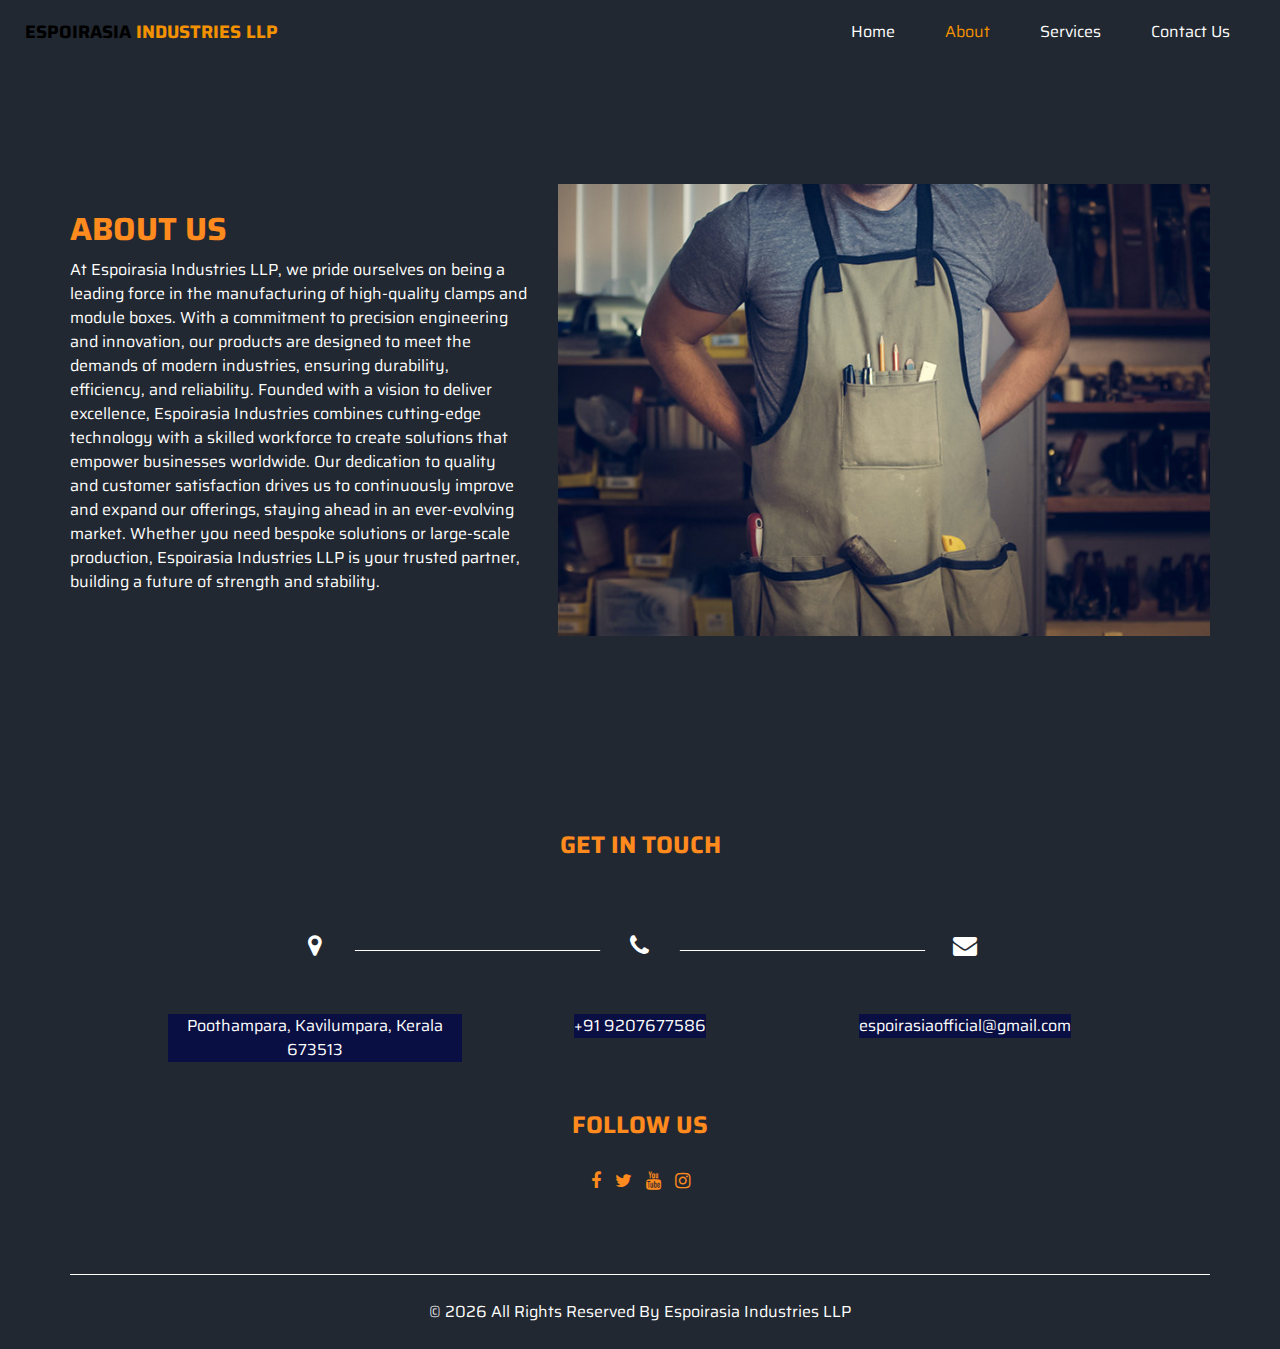
<file: about.html>
<!DOCTYPE html>
<html>

<head>
  <!-- Basic -->
  <meta charset="utf-8" />
  <meta http-equiv="X-UA-Compatible" content="IE=edge" />
  <!-- Mobile Metas -->
  <meta name="viewport" content="width=device-width, initial-scale=1, shrink-to-fit=no" />
  <!-- Site Metas -->
  <meta name="keywords" content="" />
  <meta name="description" content="" />
  <meta name="author" content="" />

  <title>Espoirasia</title>

  <!-- slider stylesheet -->
  <link rel="stylesheet" type="text/css" href="https://cdnjs.cloudflare.com/ajax/libs/OwlCarousel2/2.3.4/assets/owl.carousel.min.css" />
  <!-- bootstrap core css -->
  <link rel="stylesheet" type="text/css" href="css/bootstrap.css" />
  <!-- font awesome style -->
  <link rel="stylesheet" type="text/css" href="css/font-awesome.min.css" />

  <!-- Custom styles for this template -->
  <link href="css/style.css" rel="stylesheet" />
  <!-- responsive style -->
  <link href="css/responsive.css" rel="stylesheet" />

</head>

<body>
  <div class="hero_area">
    <!-- header section strats -->
    <header class="header_section">
      <div class="header_bottom">
        <div class="container-fluid">
          <nav class="navbar navbar-expand-lg custom_nav-container ">
            <a class="navbar-brand" href="index.html">
              <span style="color: black;">
                Espoirasia <span> Industries LLP </span> 
              </span>
            </a>
            <button class="navbar-toggler" type="button" data-toggle="collapse" data-target="#navbarSupportedContent" aria-controls="navbarSupportedContent" aria-expanded="false" aria-label="Toggle navigation">
              <span class=""> </span>
            </button>

            <div class="collapse navbar-collapse" id="navbarSupportedContent">
              <ul class="navbar-nav ">
                <li class="nav-item ">
                  <a class="nav-link" href="index.html">Home <span class="sr-only">(current)</span></a>
                </li>
                <li class="nav-item active">
                  <a class="nav-link" href="about.html"> About</a>
                </li>
                <li class="nav-item">
                  <a class="nav-link" href="service.html">Services</a>
                </li>
                <li class="nav-item">
                  <a class="nav-link" href="contact.html">Contact Us</a>
                </li>
              </ul>
            </div>
          </nav>
        </div>
      </div>
    </header>
    <!-- end header section -->
  </div>

  <!-- about section -->

  <section class="about_section layout_padding">
    <div class="container">
      <div class="row">
        <div class="col-lg-5 col-md-6">
          <div class="detail-box">
            <h2>
              About us
            </h2>
            <p>
              At Espoirasia Industries LLP, we pride ourselves on being a leading force in the manufacturing of high-quality clamps and module boxes. With a commitment to precision engineering and innovation, our products are designed to meet the demands of modern industries, ensuring durability, efficiency, and reliability.

Founded with a vision to deliver excellence, Espoirasia Industries combines cutting-edge technology with a skilled workforce to create solutions that empower businesses worldwide. Our dedication to quality and customer satisfaction drives us to continuously improve and expand our offerings, staying ahead in an ever-evolving market.

Whether you need bespoke solutions or large-scale production, Espoirasia Industries LLP is your trusted partner, building a future of strength and stability.
            </p>
            <!-- <a href="">
              Read More
            </a> -->
          </div>
        </div>
        <div class="col-lg-7 col-md-6">
          <div class="img-box">
            <img src="images/about-img.jpg" alt="">
          </div>
        </div>
      </div>
    </div>
  </section>

  <!-- end about section -->

  <!-- info section -->
  <section class="info_section ">
    <div class="container">
      <h4>
        Get In Touch
      </h4>
      <div class="row">
        <div class="col-lg-10 mx-auto">
          <div class="info_items">
            <div class="row">
              <div class="col-md-4">
                <a href="">
                  <div class="item ">
                    <div class="img-box ">
                      <i class="fa fa-map-marker" aria-hidden="true"></i>
                    </div>
                    <p>
                      Poothampara, Kavilumpara, Kerala 673513
                    </p>
                  </div>
                </a>
              </div>
              <div class="col-md-4">
                <a href="">
                  <div class="item ">
                    <div class="img-box ">
                      <i class="fa fa-phone" aria-hidden="true"></i>
                    </div>
                    <p>
                      +91 9207677586
                    </p>
                  </div>
                </a>
              </div>
              <div class="col-md-4">
                <a href="">
                  <div class="item ">
                    <div class="img-box">
                      <i class="fa fa-envelope" aria-hidden="true"></i>
                    </div>
                    <p>
                      espoirasiaofficial@gmail.com
                    </p>
                  </div>
                </a>
              </div>
            </div>
          </div>
        </div>
      </div>
    </div>
    <div class="social-box">
      <h4>
        Follow Us
      </h4>
      <div class="box">
        <a href="">
          <i class="fa fa-facebook" aria-hidden="true"></i>
        </a>
        <a href="">
          <i class="fa fa-twitter" aria-hidden="true"></i>
        </a>
        <a href="">
          <i class="fa fa-youtube" aria-hidden="true"></i>
        </a>
        <a href="">
          <i class="fa fa-instagram" aria-hidden="true"></i>
        </a>
      </div>
    </div>
  </section>



  <!-- end info_section -->

  <!-- footer section -->
  <footer class="footer_section">
    <div class="container">
      <p>
        &copy; <span id="displayDateYear"></span> All Rights Reserved By
        <a href="#"> Espoirasia Industries LLP</a>
      </p>
    </div>
  </footer>
  <!-- footer section -->

  <script src="js/jquery-3.4.1.min.js"></script>
  <script src="js/bootstrap.js"></script>
  <script src="https://cdnjs.cloudflare.com/ajax/libs/OwlCarousel2/2.3.4/owl.carousel.min.js">
  </script>
  <script src="js/custom.js"></script>
  <!-- Google Map -->
  <!-- <script src="https://maps.googleapis.com/maps/api/js?key=AIzaSyCh39n5U-4IoWpsVGUHWdqB6puEkhRLdmI&callback=myMap"></script> -->
  <!-- End Google Map -->


</body>

</html>
</file>
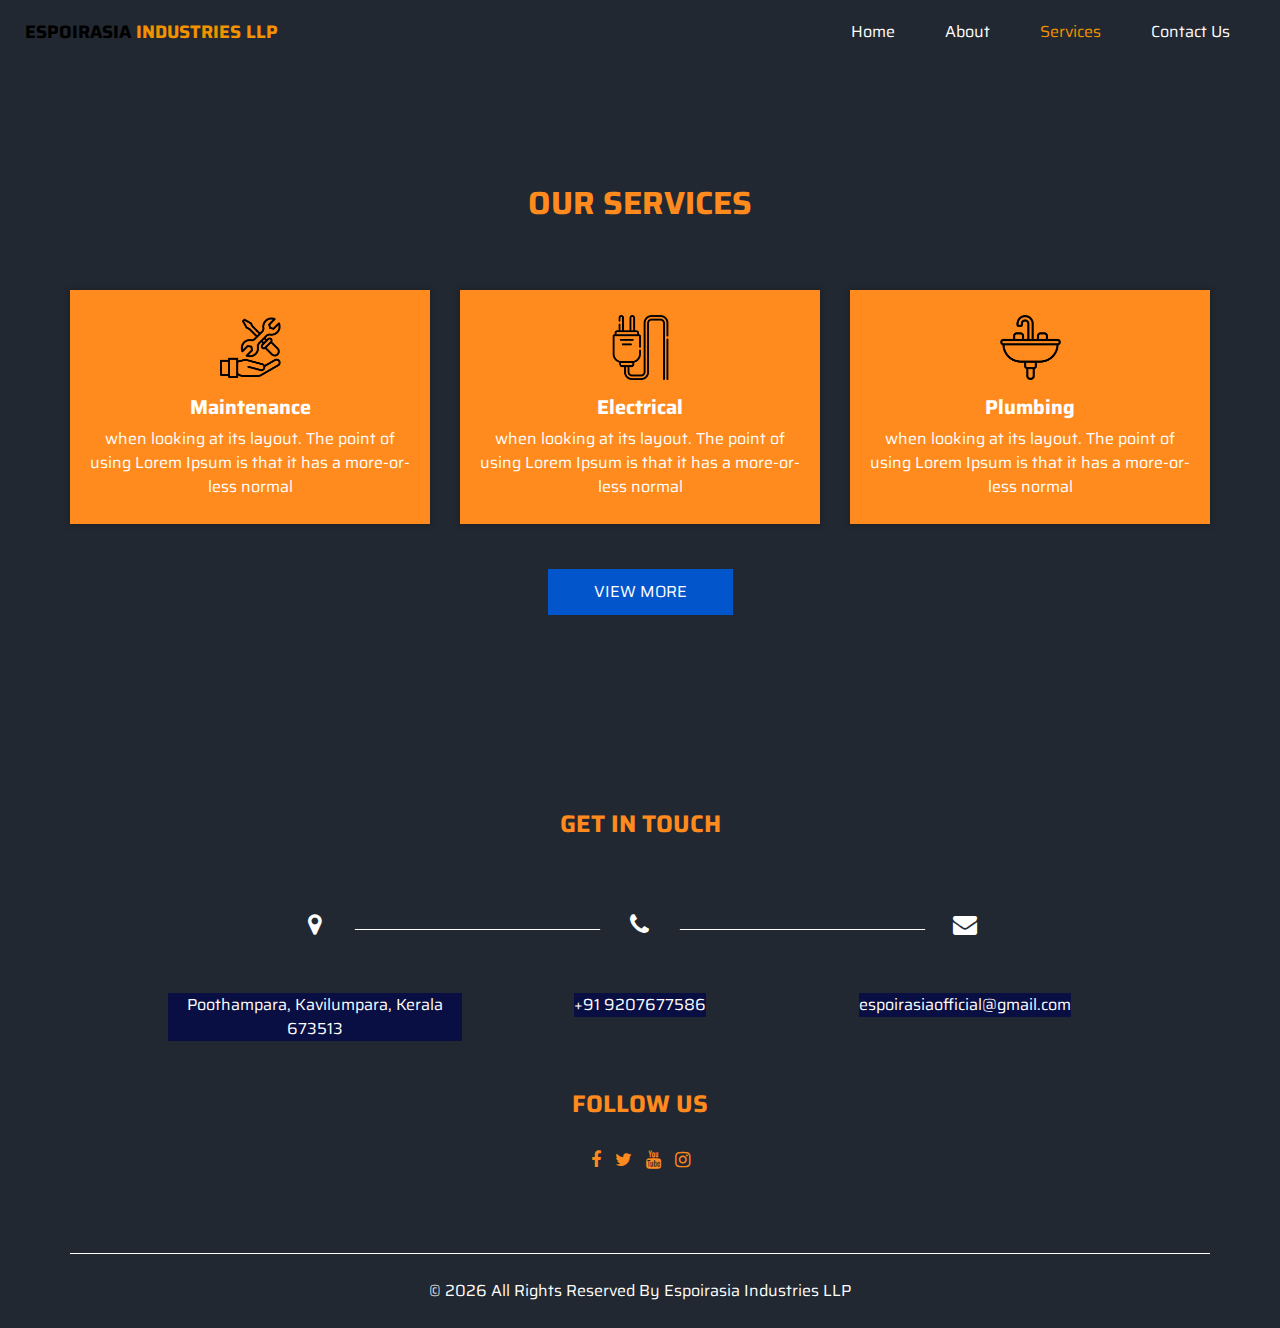
<file: service.html>
<!DOCTYPE html>
<html>

<head>
  <!-- Basic -->
  <meta charset="utf-8" />
  <meta http-equiv="X-UA-Compatible" content="IE=edge" />
  <!-- Mobile Metas -->
  <meta name="viewport" content="width=device-width, initial-scale=1, shrink-to-fit=no" />
  <!-- Site Metas -->
  <meta name="keywords" content="" />
  <meta name="description" content="" />
  <meta name="author" content="" />

  <title>Espoirasia</title>

  <!-- slider stylesheet -->
  <link rel="stylesheet" type="text/css" href="https://cdnjs.cloudflare.com/ajax/libs/OwlCarousel2/2.3.4/assets/owl.carousel.min.css" />
  <!-- bootstrap core css -->
  <link rel="stylesheet" type="text/css" href="css/bootstrap.css" />
  <!-- font awesome style -->
  <link rel="stylesheet" type="text/css" href="css/font-awesome.min.css" />

  <!-- Custom styles for this template -->
  <link href="css/style.css" rel="stylesheet" />
  <!-- responsive style -->
  <link href="css/responsive.css" rel="stylesheet" />

</head>

<body>
  <div class="hero_area">
    <!-- header section strats -->
    <header class="header_section">
    
      <div class="header_bottom">
        <div class="container-fluid">
          <nav class="navbar navbar-expand-lg custom_nav-container ">
            <a class="navbar-brand" href="index.html">
              <span style="color: black;">
                Espoirasia <span> Industries LLP </span> 
              </span>
            </a>

            <button class="navbar-toggler" type="button" data-toggle="collapse" data-target="#navbarSupportedContent" aria-controls="navbarSupportedContent" aria-expanded="false" aria-label="Toggle navigation">
              <span class=""> </span>
            </button>

            <div class="collapse navbar-collapse" id="navbarSupportedContent">
              <ul class="navbar-nav ">
                <li class="nav-item ">
                  <a class="nav-link" href="index.html">Home <span class="sr-only">(current)</span></a>
                </li>
                <li class="nav-item">
                  <a class="nav-link" href="about.html"> About</a>
                </li>
                <li class="nav-item active">
                  <a class="nav-link" href="service.html">Services</a>
                </li>
                <li class="nav-item">
                  <a class="nav-link" href="contact.html">Contact Us</a>
                </li>
              </ul>
            </div>
          </nav>
        </div>
      </div>
    </header>
    <!-- end header section -->
  </div>

  <!-- service section -->

  <section class="service_section layout_padding">
    <div class="container ">
      <div class="heading_container heading_center">
        <h2> Our Services </h2>
      </div>
      <div class="row">
        <div class="col-sm-6 col-md-4 mx-auto">
          <div class="box ">
            <div class="img-box">
              <img src="images/s1.png" alt="" />
            </div>
            <div class="detail-box">
              <h5>
                Maintenance
              </h5>
              <p>
                when looking at its layout. The point of using Lorem Ipsum is
                that it has a more-or-less normal
              </p>
            </div>
          </div>
        </div>
        <div class="col-sm-6 col-md-4 mx-auto">
          <div class="box ">
            <div class="img-box">
              <img src="images/s2.png" alt="" />
            </div>
            <div class="detail-box">
              <h5>
                Electrical
              </h5>
              <p>
                when looking at its layout. The point of using Lorem Ipsum is
                that it has a more-or-less normal
              </p>
            </div>
          </div>
        </div>
        <div class="col-sm-6 col-md-4 mx-auto">
          <div class="box ">
            <div class="img-box">
              <img src="images/s3.png" alt="" />
            </div>
            <div class="detail-box">
              <h5>
                Plumbing
              </h5>
              <p>
                when looking at its layout. The point of using Lorem Ipsum is
                that it has a more-or-less normal
              </p>
            </div>
          </div>
        </div>
      </div>
      <div class="btn-box">
        <a href="">
          View More
        </a>
      </div>
    </div>
  </section>

  <!-- end service section -->

  <!-- info section -->
  <section class="info_section ">
    <div class="container">
      <h4>
        Get In Touch
      </h4>
      <div class="row">
        <div class="col-lg-10 mx-auto">
          <div class="info_items">
            <div class="row">
              <div class="col-md-4">
                <a href="">
                  <div class="item ">
                    <div class="img-box ">
                      <i class="fa fa-map-marker" aria-hidden="true"></i>
                    </div>
                    <p>
                      Poothampara, Kavilumpara, Kerala 673513
                    </p>
                  </div>
                </a>
              </div>
              <div class="col-md-4">
                <a href="">
                  <div class="item ">
                    <div class="img-box ">
                      <i class="fa fa-phone" aria-hidden="true"></i>
                    </div>
                    <p>
                      +91 9207677586
                    </p>
                  </div>
                </a>
              </div>
              <div class="col-md-4">
                <a href="">
                  <div class="item ">
                    <div class="img-box">
                      <i class="fa fa-envelope" aria-hidden="true"></i>
                    </div>
                    <p>
                      espoirasiaofficial@gmail.com
                    </p>
                  </div>
                </a>
              </div>
            </div>
          </div>
        </div>
      </div>
    </div>
    <div class="social-box">
      <h4>
        Follow Us
      </h4>
      <div class="box">
        <a href="">
          <i class="fa fa-facebook" aria-hidden="true"></i>
        </a>
        <a href="">
          <i class="fa fa-twitter" aria-hidden="true"></i>
        </a>
        <a href="">
          <i class="fa fa-youtube" aria-hidden="true"></i>
        </a>
        <a href="">
          <i class="fa fa-instagram" aria-hidden="true"></i>
        </a>
      </div>
    </div>
  </section>



  <!-- end info_section -->

  <!-- footer section -->
  <footer class="footer_section">
    <div class="container">
      <p>
        &copy; <span id="displayDateYear"></span> All Rights Reserved By
        <a href="#"> Espoirasia Industries LLP</a>
      </p>
    </div>
  </footer>
  <!-- footer section -->

  <script src="js/jquery-3.4.1.min.js"></script>
  <script src="js/bootstrap.js"></script>
  <script src="https://cdnjs.cloudflare.com/ajax/libs/OwlCarousel2/2.3.4/owl.carousel.min.js">
  </script>
  <script src="js/custom.js"></script>
  <!-- Google Map -->
  <!-- <script src="https://maps.googleapis.com/maps/api/js?key=AIzaSyCh39n5U-4IoWpsVGUHWdqB6puEkhRLdmI&callback=myMap"></script> -->
  <!-- End Google Map -->


</body>

</html>
</file>
<file: css/style.css>
@import url("https://fonts.googleapis.com/css2?family=Saira:wght@400;700&family=Merriweather+Sans:wght@400;700&display=swap");
body {
  font-family: 'Saira', sans-serif;
  /* color: #040000; */
}
*{
  font-family: 'Saira';
}
.whatsapp-logo {
  position: fixed;
  bottom: 20px;
  right: 20px;
  width: 40px; /* adjust the size as needed */
  height: 40px; /* adjust the size as needed */
  z-index: 1000; /* ensure it's on top of other elements */
  color: #34C759;
  font-size: 40px;
}

.layout_padding {
  padding-top: 120px;
  padding-bottom: 120px;
}

.layout_padding2 {
  padding: 45px 0;
}

.layout_padding2-top {
  padding-top: 45px;
}

.layout_padding2-bottom {
  padding-bottom: 45px;
}

.layout_padding-top {
  padding-top: 120px;
}

/* .layout_padding-bottom {
  padding-bottom: 120px;
} */

.heading_container {
  display: -webkit-box;
  display: -ms-flexbox;
  display: flex;
  -webkit-box-orient: vertical;
  -webkit-box-direction: normal;
      -ms-flex-direction: column;
          flex-direction: column;
  -webkit-box-align: start;
      -ms-flex-align: start;
          align-items: flex-start;
  font-family: 'Saira', sans-serif;
}

.heading_container h2 {
  font-weight: bold;
  display: -webkit-box;
  display: -ms-flexbox;
  display: flex;
  -webkit-box-align: center;
      -ms-flex-align: center;
          align-items: center;
  text-transform: uppercase;
  font-family: 'Saira', sans-serif;
}

.heading_container p {
  margin-bottom: 0;
}

.heading_container.heading_center {
  -webkit-box-align: center;
      -ms-flex-align: center;
          align-items: center;
  text-align: center;
}

h1,
h2 {
  font-family: 'Saira', sans-serif;
}

a,
a:hover,
a:focus {
  text-decoration: none;
}

/*header section*/
.hero_area {
  position: relative;
  /* background-color: #d1e3ff; */
  background-color: #222831;
}

.header_section .container-fluid {
  padding-right: 25px;
  padding-left: 25px;
}

.header_section .header_top {
  padding: 15px 0;
  background-color: #222831;
}

.header_section .header_top .contact_nav {
  display: -webkit-box;
  display: -ms-flexbox;
  display: flex;
  -webkit-box-pack: justify;
      -ms-flex-pack: justify;
          justify-content: space-between;
}

.header_section .header_top .contact_nav a {
  color: #ffffff;
}

.header_section .header_top .contact_nav a i {
  color: #ff8a1d;
}

.header_section .header_bottom {
  padding: 10px 0;
}

.navbar-brand {
  padding: 0;
  margin: 0;
  /* color: #000000; */
  color: #ffffff;
  font-weight: bold;
  font-size: 18px;
  font-weight: bold;
}

.navbar-brand span {
  /* color: #0355cc; */
  color: #f39200;
  text-transform: uppercase;
}

.custom_nav-container {
  padding: 0;
}

.custom_nav-container .navbar-nav {
  margin-left: auto;
}

.custom_nav-container .navbar-nav .nav-item .nav-link {
  padding: 10px 25px;
  /* color: #000000; */
  color: #ffffff;
  text-align: center;
}

.custom_nav-container .navbar-nav .nav-item:hover .nav-link, .custom_nav-container .navbar-nav .nav-item.active .nav-link {
  /* color: #0355cc; */
  color: #f39200;
}

.custom_nav-container .form-inline .nav_search-btn {
  width: 35px;
  height: 35px;
  padding: 0;
  border: none;
  color: #ffffff;
}

.custom_nav-container .form-inline .nav_search-btn:hover {
  /* color: #0355cc; */
  color: #f39200;
}

.custom_nav-container .navbar-toggler {
  outline: none;
}

.custom_nav-container .navbar-toggler {
  padding: 0;
  width: 37px;
  height: 42px;
  -webkit-transition: all .3s;
  transition: all .3s;
}

.custom_nav-container .navbar-toggler span {
  display: block;
  width: 35px;
  height: 4px;
  background-color: #ffffff;
  margin: 7px 0;
  -webkit-transition: all 0.3s;
  transition: all 0.3s;
  position: relative;
  border-radius: 5px;
  -webkit-transition: all .3s;
  transition: all .3s;
}

.custom_nav-container .navbar-toggler span::before, .custom_nav-container .navbar-toggler span::after {
  content: "";
  position: absolute;
  left: 0;
  height: 100%;
  width: 100%;
  background-color: #ffffff;
  top: -10px;
  border-radius: 5px;
  -webkit-transition: all .3s;
  transition: all .3s;
}

.custom_nav-container .navbar-toggler span::after {
  top: 10px;
}

.custom_nav-container .navbar-toggler[aria-expanded="true"] {
  -webkit-transform: rotate(360deg);
          transform: rotate(360deg);
}

.custom_nav-container .navbar-toggler[aria-expanded="true"] span {
  -webkit-transform: rotate(45deg);
          transform: rotate(45deg);
}

.custom_nav-container .navbar-toggler[aria-expanded="true"] span::before, .custom_nav-container .navbar-toggler[aria-expanded="true"] span::after {
  -webkit-transform: rotate(90deg);
          transform: rotate(90deg);
  top: 0;
}

.custom_nav-container .navbar-toggler[aria-expanded="true"] .s-1 {
  -webkit-transform: rotate(45deg);
          transform: rotate(45deg);
  margin: 0;
  margin-bottom: -4px;
}

.custom_nav-container .navbar-toggler[aria-expanded="true"] .s-2 {
  display: none;
}

.custom_nav-container .navbar-toggler[aria-expanded="true"] .s-3 {
  -webkit-transform: rotate(-45deg);
          transform: rotate(-45deg);
  margin: 0;
  margin-top: -4px;
}

.custom_nav-container .navbar-toggler[aria-expanded="false"] .s-1,
.custom_nav-container .navbar-toggler[aria-expanded="false"] .s-2,
.custom_nav-container .navbar-toggler[aria-expanded="false"] .s-3 {
  -webkit-transform: none;
          transform: none;
}

.quote_btn-container {
  display: -webkit-box;
  display: -ms-flexbox;
  display: flex;
  -webkit-box-align: center;
      -ms-flex-align: center;
          align-items: center;
}

.quote_btn-container a {
  color: #ffffff;
  margin-right: 25px;
  text-transform: uppercase;
}

.quote_btn-container a span {
  margin-left: 5px;
}

.quote_btn-container a:hover {
  color: #ff8a1d;
}

/*end header section*/
/* slider section */
.slider_section {
  -webkit-box-flex: 1;
      -ms-flex: 1;
          flex: 1;
  display: -webkit-box;
  display: -ms-flexbox;
  display: flex;
  -webkit-box-align: center;
      -ms-flex-align: center;
          align-items: center;
  background-size: cover;
  background-position: bottom;
}

.slider_section .row {
  -webkit-box-align: center;
      -ms-flex-align: center;
          align-items: center;
}

.slider_section #customCarousel1 {
  width: 100%;
  position: unset;
}

.slider_section .detail-box {
  padding-bottom: 90px;
}

.slider_section .detail-box h1 {
  font-weight: bold;
  margin-bottom: 25px;
  /* color: #0355cc; */
  color: #ff8a1d;
}

.slider_section .detail-box p {
  /* color: #444; */
  color: #ffffff;
  font-size: 15px;
}

.slider_section .detail-box a {
  display: inline-block;
  font-family: 'Saira', sans-serif;
  text-transform: uppercase;
  padding: 10px 45px;
  background-color: #ff8a1d;
  border: 1px solid #ff8a1d;
  border-radius: 5px;
  color: #ffffff;
  margin-top: 15px;
}

.slider_section .detail-box a:hover {
  background-color: transparent;
  color: #ff8a1d;
}

.slider_section .img-box img {
  width: 100%;
}

.feature_section {
  -webkit-transform: translateY(-50%);
          transform: translateY(-50%);
          background-color: #222831;
}

.feature_section .feature_container {
  display: -webkit-box;
  display: -ms-flexbox;
  display: flex;
}

.feature_section .feature_container .box {
  -webkit-box-flex: 1;
      -ms-flex: 1;
          flex: 1;
  display: -webkit-box;
  display: -ms-flexbox;
  display: flex;
  -webkit-box-orient: vertical;
  -webkit-box-direction: normal;
      -ms-flex-direction: column;
          flex-direction: column;
  -webkit-box-align: center;
      -ms-flex-align: center;
          align-items: center;
  text-align: center;
  margin: 0 10px;
  padding: 45px 15px;
  background-color: #ffffff;
  color: #555089;
  -webkit-transition: all 0.3s;
  transition: all 0.3s;
  -webkit-box-shadow: 0 0 15px 0 rgba(0, 0, 0, 0.2);
          box-shadow: 0 0 15px 0 rgba(0, 0, 0, 0.2);
}

.feature_section .feature_container .box .img-box {
  width: 90px;
  height: 90px;
}

.feature_section .feature_container .box .img-box svg {
  width: 100%;
  height: auto;
  max-height: 100%;
  fill: #726dae;
  -webkit-transition: all 0.3s;
  transition: all 0.3s;
}

.feature_section .feature_container .box .img-box svg path {
  fill: #726dae;
}

.feature_section .feature_container .box .name {
  margin-top: 20px;
  text-transform: uppercase;
  font-family: 'Saira', sans-serif;
  margin-bottom: 0;
}

.feature_section .feature_container .box:hover, .feature_section .feature_container .box.active {
  background-color: #ff8a1d;
  color: #ffffff;
}

.feature_section .feature_container .box:hover .img-box svg, .feature_section .feature_container .box.active .img-box svg {
  fill: #ffffff;
}

.feature_section .feature_container .box:hover .img-box svg path, .feature_section .feature_container .box.active .img-box svg path {
  fill: #ffffff;
}
.about_section{
  background-color: #222831;
}

.about_section .row {
  -webkit-box-align: center;
      -ms-flex-align: center;
          align-items: center;
}

.about_section .detail-box h2 {
  text-transform: uppercase;
  font-weight: bold;
  color: #ff8a1d;
}

.about_section .detail-box p {
  margin-top: 10px;
  color: #ffffff;
}

.about_section .detail-box a {
  margin-top: 15px;
  display: inline-block;
  font-family: 'Saira', sans-serif;
  text-transform: uppercase;
  padding: 10px 45px;
  background-color: #0355cc;
  border: 1px solid #0355cc;
  border-radius: 2px;
  color: #ffffff;
}

.about_section .detail-box a:hover {
  background-color: transparent;
  color: #0355cc;
}

.about_section .img-box img {
  width: 100%;
}

.professional_section {
  /* background-color: #d1e3ff; */
  background-color: #222831;
}

.professional_section .row {
  -webkit-box-align: center;
      -ms-flex-align: center;
          align-items: center;
}

.professional_section .img-box img {
  width: 100%;
}

.professional_section .detail-box h2 {
  text-transform: uppercase;
  font-weight: bold;
  /* color: #0355cc; */
  color: #ff8a1d;
}

.professional_section .detail-box p {
  margin-top: 20px;
  color: #ffffff;
}

.professional_section .detail-box a {
  margin-top: 25px;
  display: inline-block;
  font-family: 'Saira', sans-serif;
  text-transform: uppercase;
  padding: 10px 45px;
  background-color: #ff8a1d;
  border: 1px solid #ff8a1d;
  border-radius: 2px;
  color: #ffffff;
}

.professional_section .detail-box a:hover {
  background-color: transparent;
  color: #ff8a1d;
}

.service_section {
  position: relative;
  background-color: #222831;
  color: #ff8a1d;
}

.service_section .box {
  margin-top: 30px;
  text-align: center;
  -webkit-box-shadow: 0 0 5px 2px rgba(0, 0, 0, 0.15);
          box-shadow: 0 0 5px 2px rgba(0, 0, 0, 0.15);
  padding: 25px 15px;
  -webkit-transition: all .3s;
  transition: all .3s;
  display: -webkit-box;
  display: -ms-flexbox;
  display: flex;
  -webkit-box-orient: vertical;
  -webkit-box-direction: normal;
      -ms-flex-direction: column;
          flex-direction: column;
  -webkit-box-align: center;
      -ms-flex-align: center;
          align-items: center;
  color: #ffffff;
}

.service_section .box .img-box {
  width: 65px;
  height: 65px;
  display: -webkit-box;
  display: -ms-flexbox;
  display: flex;
  -webkit-box-pack: center;
      -ms-flex-pack: center;
          justify-content: center;
  -webkit-box-align: center;
      -ms-flex-align: center;
          align-items: center;
}

.service_section .box .img-box img {
  max-height: 100%;
  max-width: 100%;
  -webkit-transition: all .3s;
  transition: all .3s;
}

.service_section .box .detail-box {
  margin-top: 15px;
}

.service_section .box .detail-box h5 {
  font-weight: bold;
}

.service_section .box .detail-box p {
  margin: 0;
}

.service_section .box:hover {
  background-color: #ff8a1d;
  color: #ffffff;
}

.service_section .box{
  background-color: #ff8a1d;
}

.service_section .box:hover .img-box img {
  -webkit-filter: brightness(0) invert(1);
          filter: brightness(0) invert(1);
}

.service_section .btn-box {
  display: -webkit-box;
  display: -ms-flexbox;
  display: flex;
  -webkit-box-pack: center;
      -ms-flex-pack: center;
          justify-content: center;
  margin-top: 45px;
}

.service_section .btn-box a {
  display: inline-block;
  font-family: 'Saira', sans-serif;
  text-transform: uppercase;
  padding: 10px 45px;
  background-color: #0355cc;
  border: 1px solid #0355cc;
  border-radius: 0;
  color: #ffffff;
}

.service_section .btn-box a:hover {
  background-color: transparent;
  color: #0355cc;
}
.client_section {
  background-color: #222831;
  color: #ff8a1d;
}

.client_section .heading_container {
  -webkit-box-align: center;
      -ms-flex-align: center;
          align-items: center;
  text-align: center;
}

.client_section .box {
  margin: 15px;
  -webkit-box-shadow: 0 0 10px 0 rgba(0, 0, 0, 0.2);
          box-shadow: 0 0 10px 0 rgba(0, 0, 0, 0.2);
  padding: 25px;
}

.client_section .box .client_id {
  display: -webkit-box;
  display: -ms-flexbox;
  display: flex;
  align-items: center;
  justify-content: center;
  flex-direction: column;
  gap: 15px;
}

.client_section .box .client_id .img-box {
  width: 125px;
  min-width: 125px;
}

.client_section .box .client_id .img-box img {
  width: 100px;
  height: 100px;
  border-radius: 100%;
}

.client_section .box .client_id .client_detail {
  display: -webkit-box;
  display: -ms-flexbox;
  display: flex;
  -webkit-box-align: center;
      -ms-flex-align: center;
          align-items: center;
  -webkit-box-pack: justify;
      -ms-flex-pack: justify;
          justify-content: space-between;
  -webkit-box-flex: 1;
      -ms-flex: 1;
          flex: 1;
  padding-right: 25px;
}
.client_section .box .client_id .client_detail .client_info {
  display: flex;
  align-items: center;
  justify-content: center;
  flex-direction: column;
}
.client_section .box .client_id .client_detail .client_info h6 {
  margin-bottom: 0;
}

.client_section .box .client_id .client_detail .client_info i {
  color: #fbaf5d;
}

.client_section .box .client_text {
  margin-top: 20px;
}

.client_section .owl-carousel .owl-nav {
  display: -webkit-box;
  display: -ms-flexbox;
  display: flex;
  -webkit-box-pack: center;
      -ms-flex-pack: center;
          justify-content: center;
  margin-top: 20px;
}

.client_section .owl-carousel .owl-nav button {
  width: 50px;
  height: 50px;
  background-color: #0355cc;
  outline: none;
  margin: 0 20px;
  color: #ffffff;
}

.heading_container {
  margin-bottom: 30px;
}
.contact_section {
  background-color: #222831;
  color: #ff8a1d;
}

.contact_section input {
  width: 100%;
  border: none;
  height: 50px;
  margin-bottom: 25px;
  padding-left: 25px;
  background-color: #ffffff;
  outline: none;
  color: #111010;
  -webkit-box-shadow: 0 0 7px 0 rgba(0, 0, 0, 0.2);
          box-shadow: 0 0 7px 0 rgba(0, 0, 0, 0.2);
}

.contact_section input::-webkit-input-placeholder {
  color: #737272;
}

.contact_section input:-ms-input-placeholder {
  color: #737272;
}

.contact_section input::-ms-input-placeholder {
  color: #737272;
}

.contact_section input::placeholder {
  color: #737272;
}

.contact_section input.message-box {
  height: 135px;
}

.contact_section button {
  border: none;
  display: inline-block;
  font-family: 'Saira', sans-serif;
  text-transform: uppercase;
  padding: 10px 55px;
  background-color: #0355cc;
  border: 1px solid #0355cc;
  border-radius: 0;
  color: #ffffff;
  margin-top: 15px;
}

.contact_section button:hover {
  background-color: transparent;
  color: #0355cc;
}

.contact_section .map_container {
  height: 360px;
}

.contact_section .map_container .map {
  height: 100%;
}

.info_section {
  padding: 75px 0;
  background-color: #222831;
  text-align: center;
  color: #fff;
}

.info_section h4 {
  text-transform: uppercase;
  font-weight: bold;
  margin-bottom: 25px;
  color: #ff8a1d;
}

.info_section .social-box {
  display: -webkit-box;
  display: -ms-flexbox;
  display: flex;
  -webkit-box-orient: vertical;
  -webkit-box-direction: normal;
      -ms-flex-direction: column;
          flex-direction: column;
  -webkit-box-align: center;
      -ms-flex-align: center;
          align-items: center;
  margin-top: 25px;
}

.info_section .social-box .box {
  background-color: transparent;
  padding: 5px 15px;
}

.info_section a {
  margin: 0 5px;
  color: #ff8a1d;
}

.info_section a i {
  font-size: 18px;
}

.info_section a:hover {
  color: #ffffff;
}

.info_items a {
  position: relative;
}

.info_items .item {
  display: -webkit-box;
  display: -ms-flexbox;
  display: flex;
  -webkit-box-orient: vertical;
  -webkit-box-direction: normal;
      -ms-flex-direction: column;
          flex-direction: column;
  -webkit-box-align: center;
      -ms-flex-align: center;
          align-items: center;
  text-align: center;
}

.info_items .item .img-box {
  width: 80px;
  height: 80px;
  border-radius: 100%;
  background-color: #ffffff;
  background-repeat: no-repeat;
  background-position: center;
  text-align: center;
  line-height: 80px;
  background-color: #222831;
  color: #ffffff;
}

.info_items .item .img-box i {
  font-size: 24px;
}

.info_items .item p {
  margin-top: 25px;
  color: #fff;
  margin-bottom: 0;
  background-color: #0a0f43;
}

.info_items .item:hover .img-box {
  background-color: #ff8a1d;
}

.info_items {
  position: relative;
}

.info_items::before {
  content: "";
  position: absolute;
  top: 65px;
  width: 75%;
  height: 1px;
  background-color: #fff;
  left: 50%;
  -webkit-transform: translateX(-50%);
          transform: translateX(-50%);
}

/* footer section*/
.footer_section {
  background-color: #222831;
}

.footer_section p {
  margin: 0;
  padding: 25px 0;
  color: #ffffff;
  text-align: center;
  border-top: 0.8px solid #ffffff;
}

.footer_section a {
  color: inherit;
}
.responsive-map {
  position: relative;
  padding-bottom: 56.25%; /* 16:9 aspect ratio */
  height: 450px;
  overflow: hidden;
  max-width: 100%;
}

.responsive-map iframe {
  position: absolute;
  top: 0;
  left: 0;
  width: 100%;
  height: 100%;
  border: none;
}

/* end footer section*/
</file>
<file: css/responsive.css>
@media (max-width: 1300px) {}

@media (max-width: 1120px) {}

@media (max-width: 992px) {
    .hero_area {
        height: auto;
    }

    .header_section .main_nav {
        flex: 1;
    }

    #navbarSupportedContent {
        margin-top: 15px;
    }

    .slider_section {
        padding-top: 45px;
    }

    .feature_section .feature_container .box {
        padding: 30px 15px;
    }

    .feature_section .feature_container .box .img-box {
        width: 75px;
    }


    .feature_section {
        transform: none;
        padding: 90px 0;
    }


}

@media (max-width: 767px) {
    .layout_padding {
        padding-top: 90px;
        /* padding-bottom: 90px; */
    }

    .layout_padding-top {
        padding-top: 90px;
    }

    /* .layout_padding-bottom {
        padding-bottom: 90px;
    } */

    .slider_section .detail-box {
        padding-bottom: 45px;
    }

    .feature_section .feature_container {
        flex-direction: column;
    }

    .feature_section .feature_container .box {
        padding: 30px 15px;
    }

    .feature_section .feature_container .box:not(:nth-last-child(1)) {
        margin-bottom: 15px;
    }

    .about_section .detail-box {
        margin-bottom: 45px;
    }


    .professional_section .img-box {
        display: none;
    }

    .contact_section form {
        margin-bottom: 45px;
    }

    .info_section .info_items::before {
        width: 1px;
        height: 90%;
        top: 25px;
    }

}

@media (max-width: 576px) {}

@media (max-width: 480px) {}

@media (max-width: 400px) {}

@media (max-width: 360px) {}

@media (min-width: 1200px) {
    .container {
        max-width: 1170px;
    }

}
</file>
